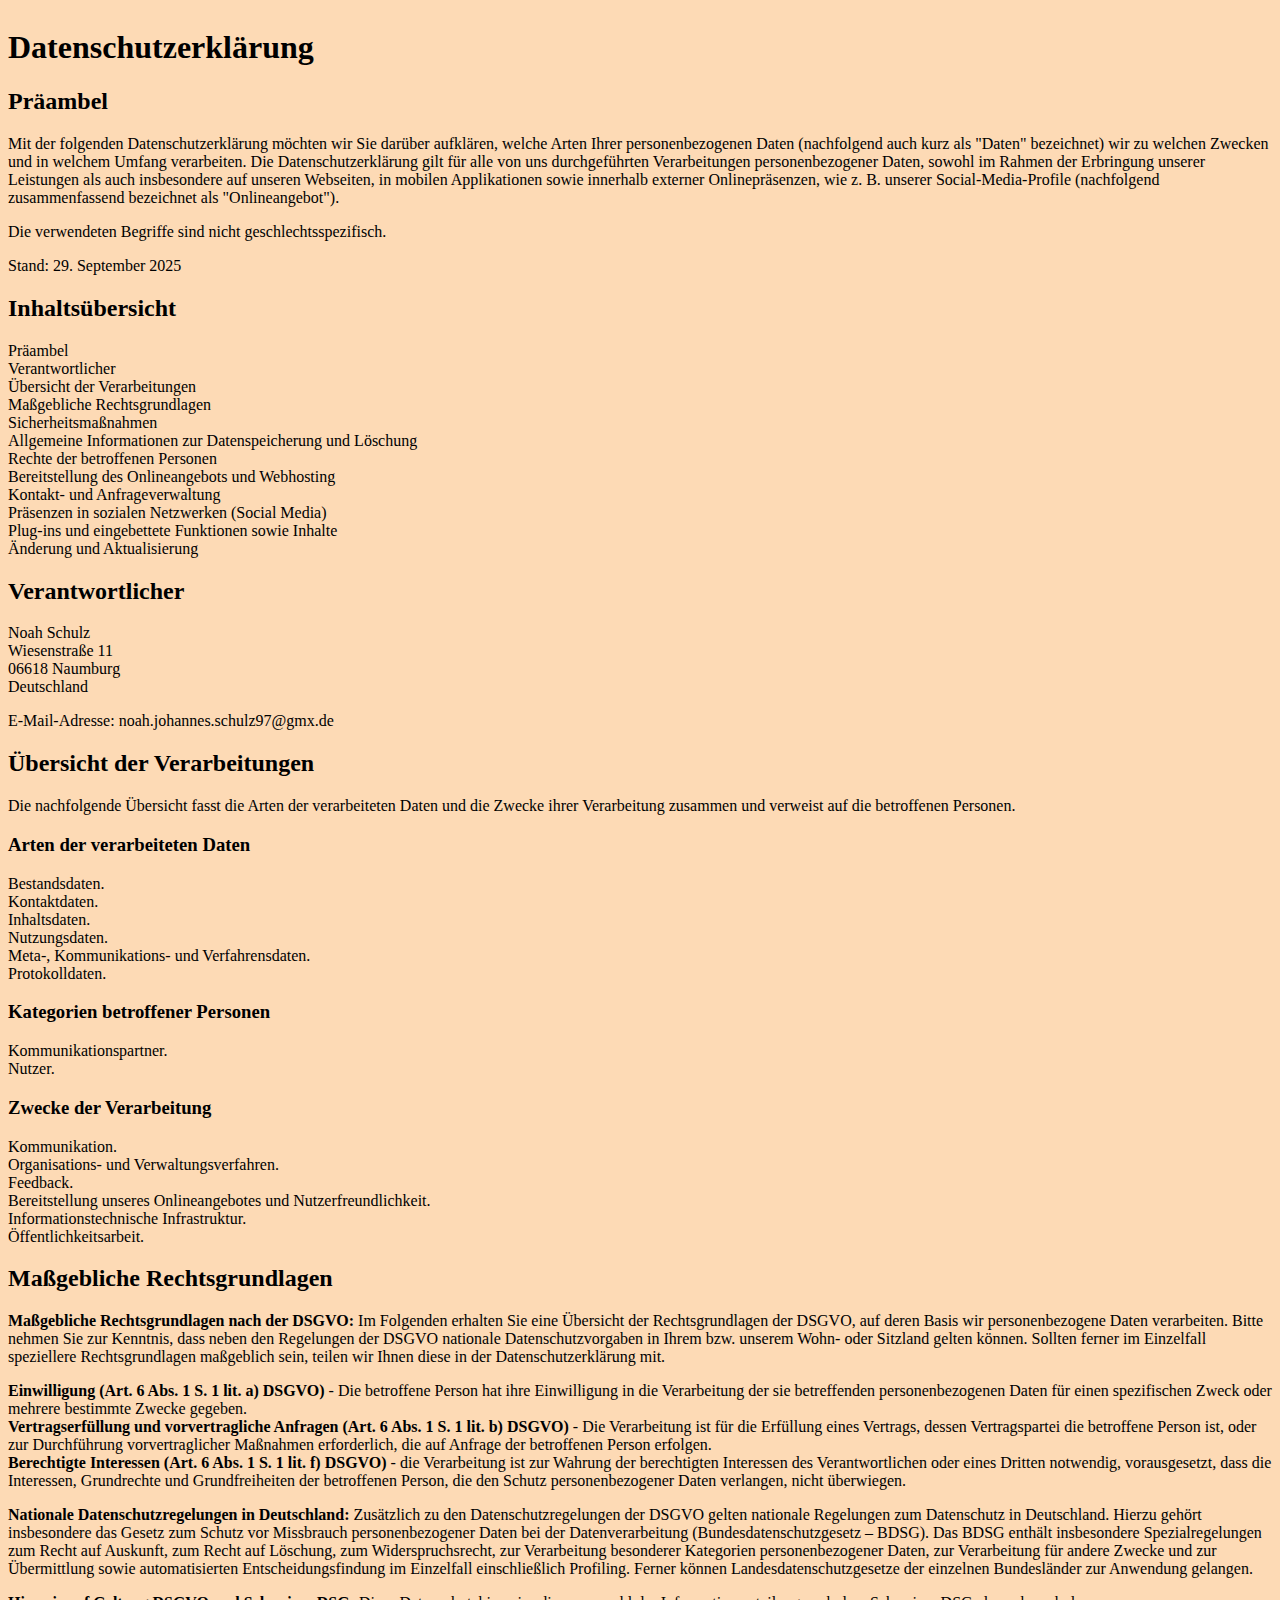
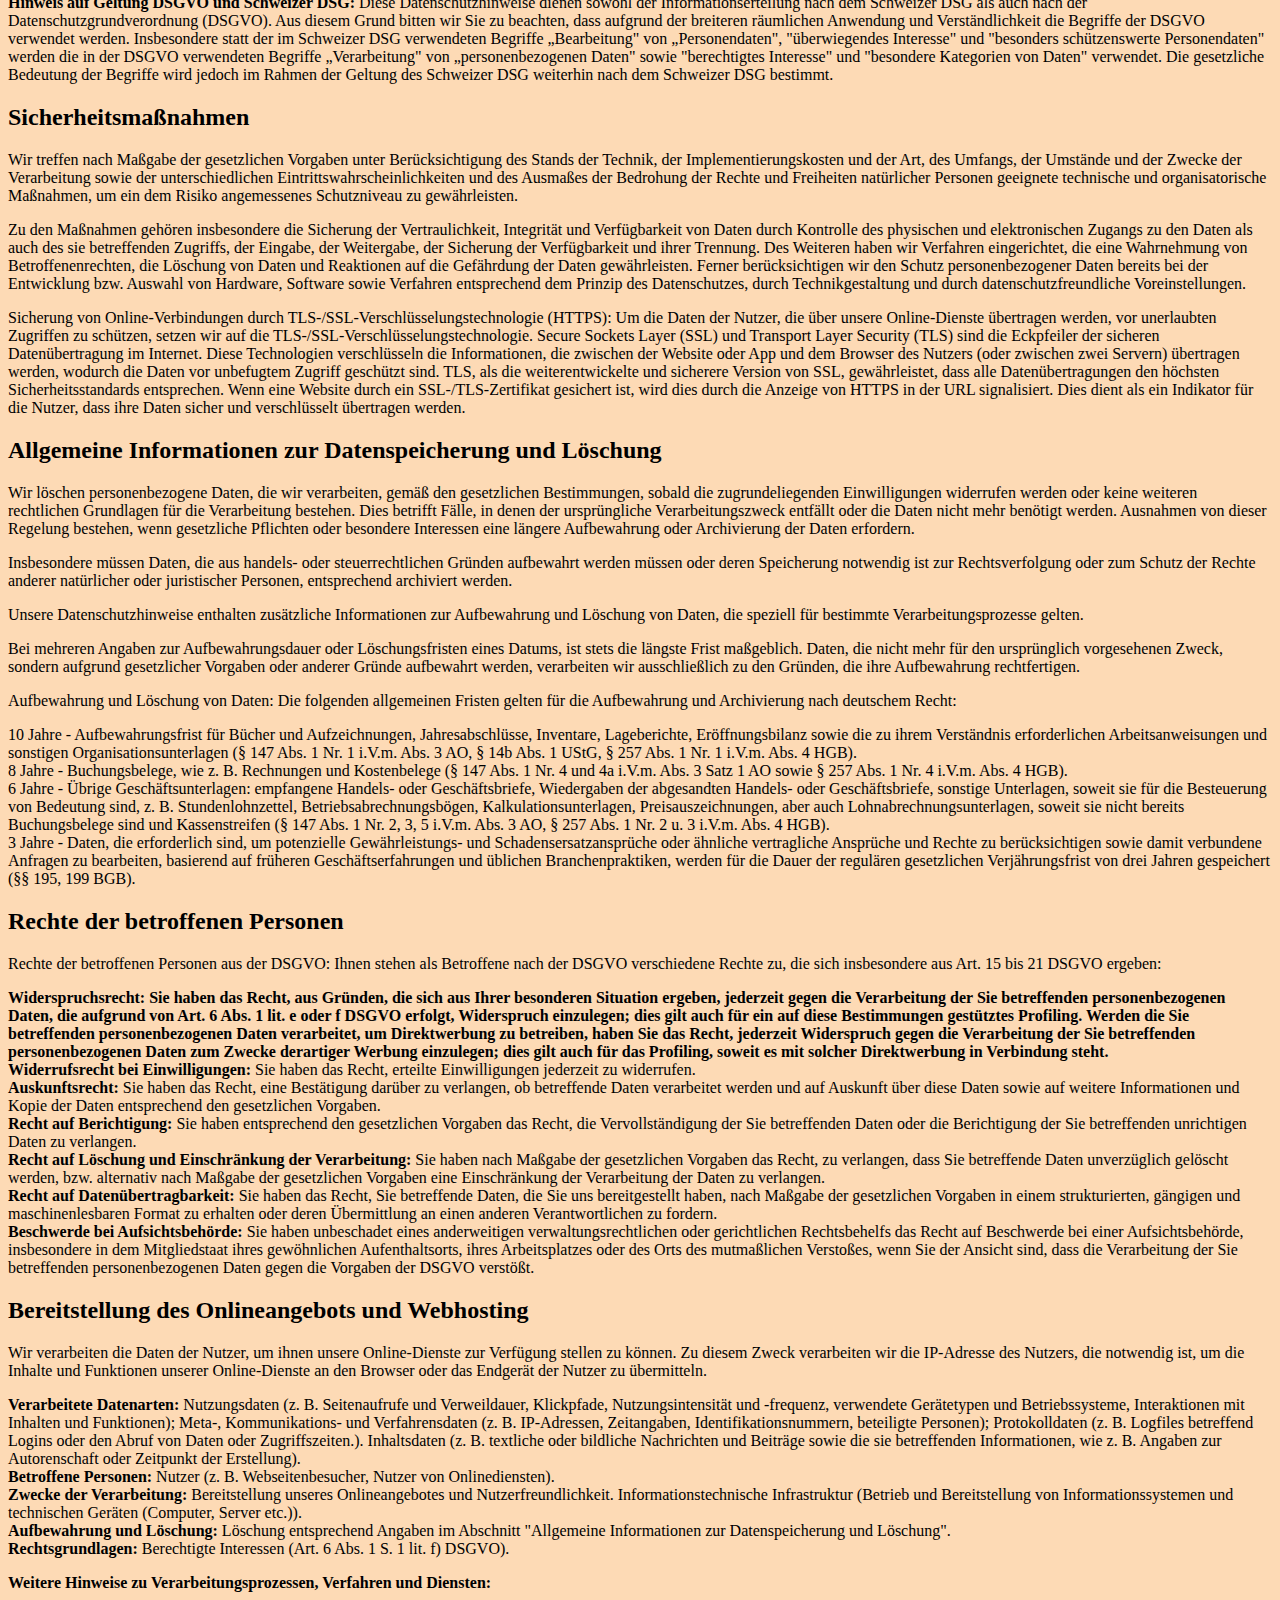
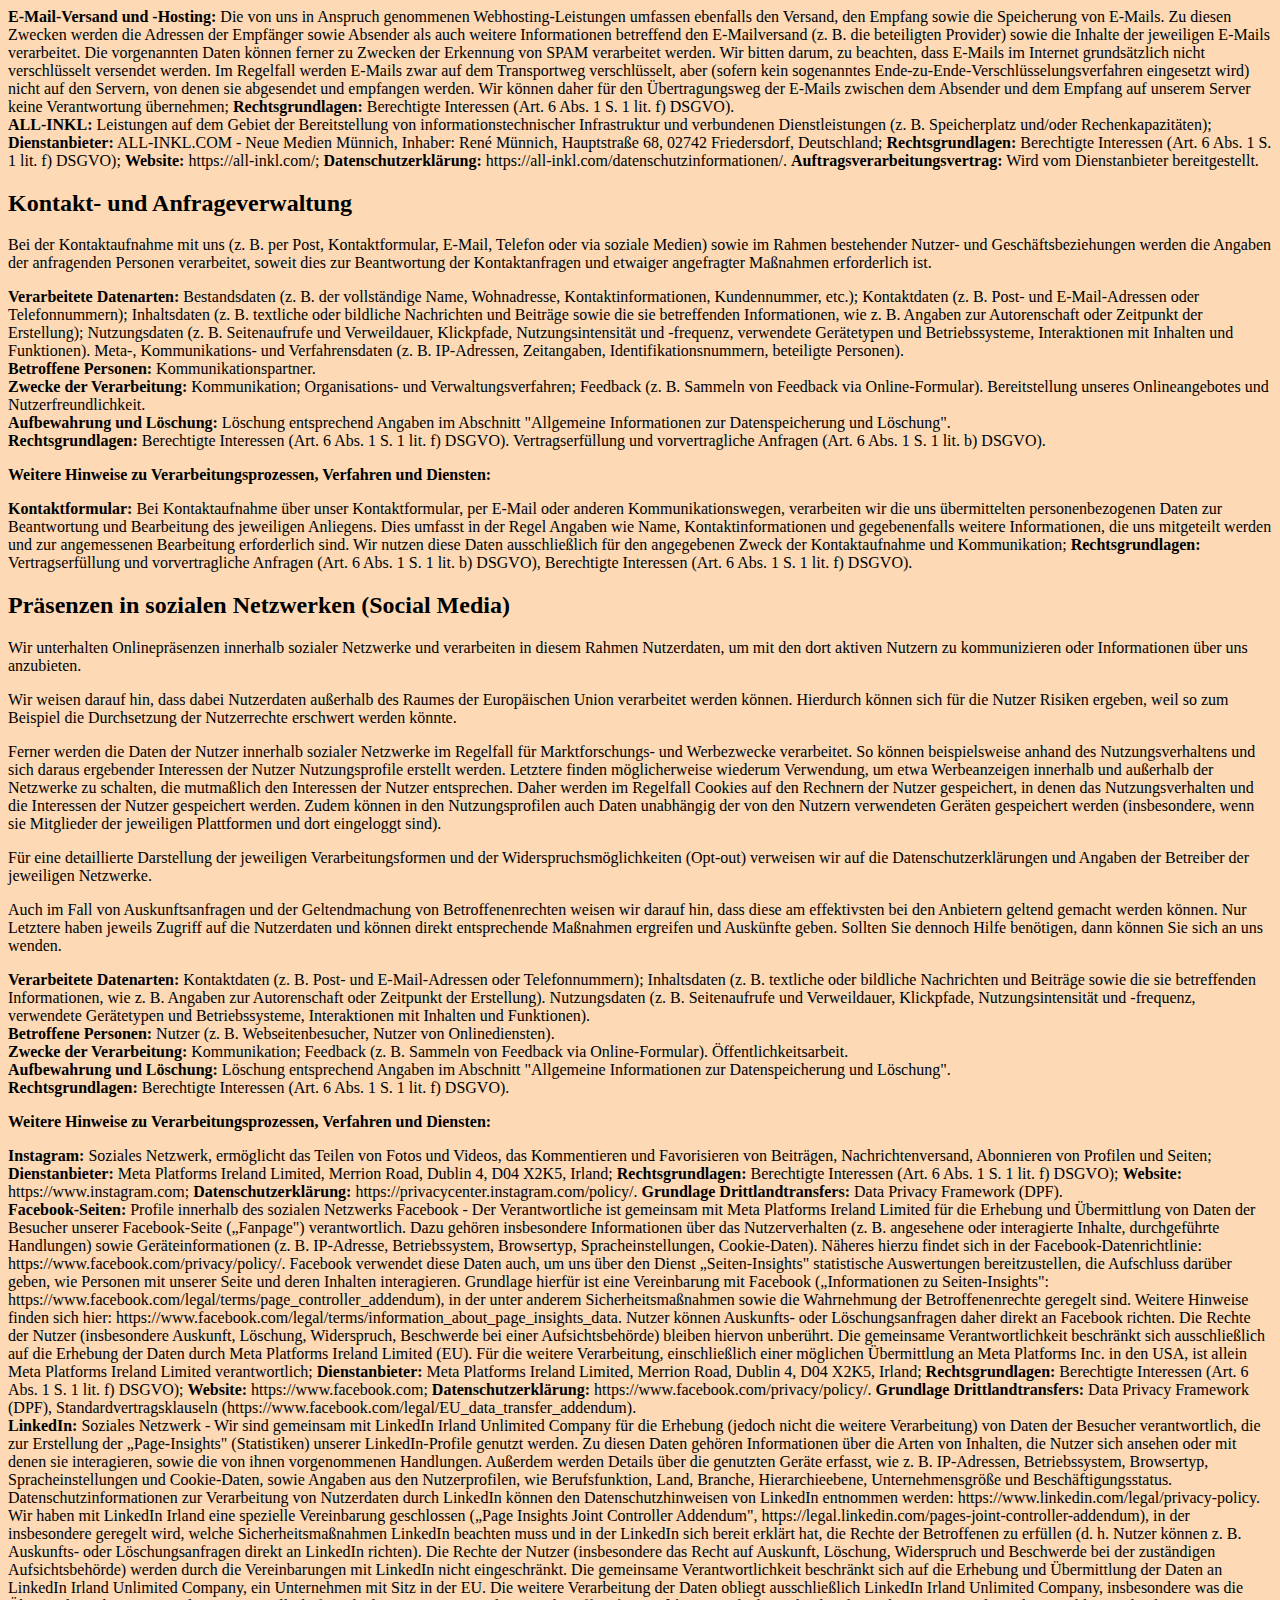
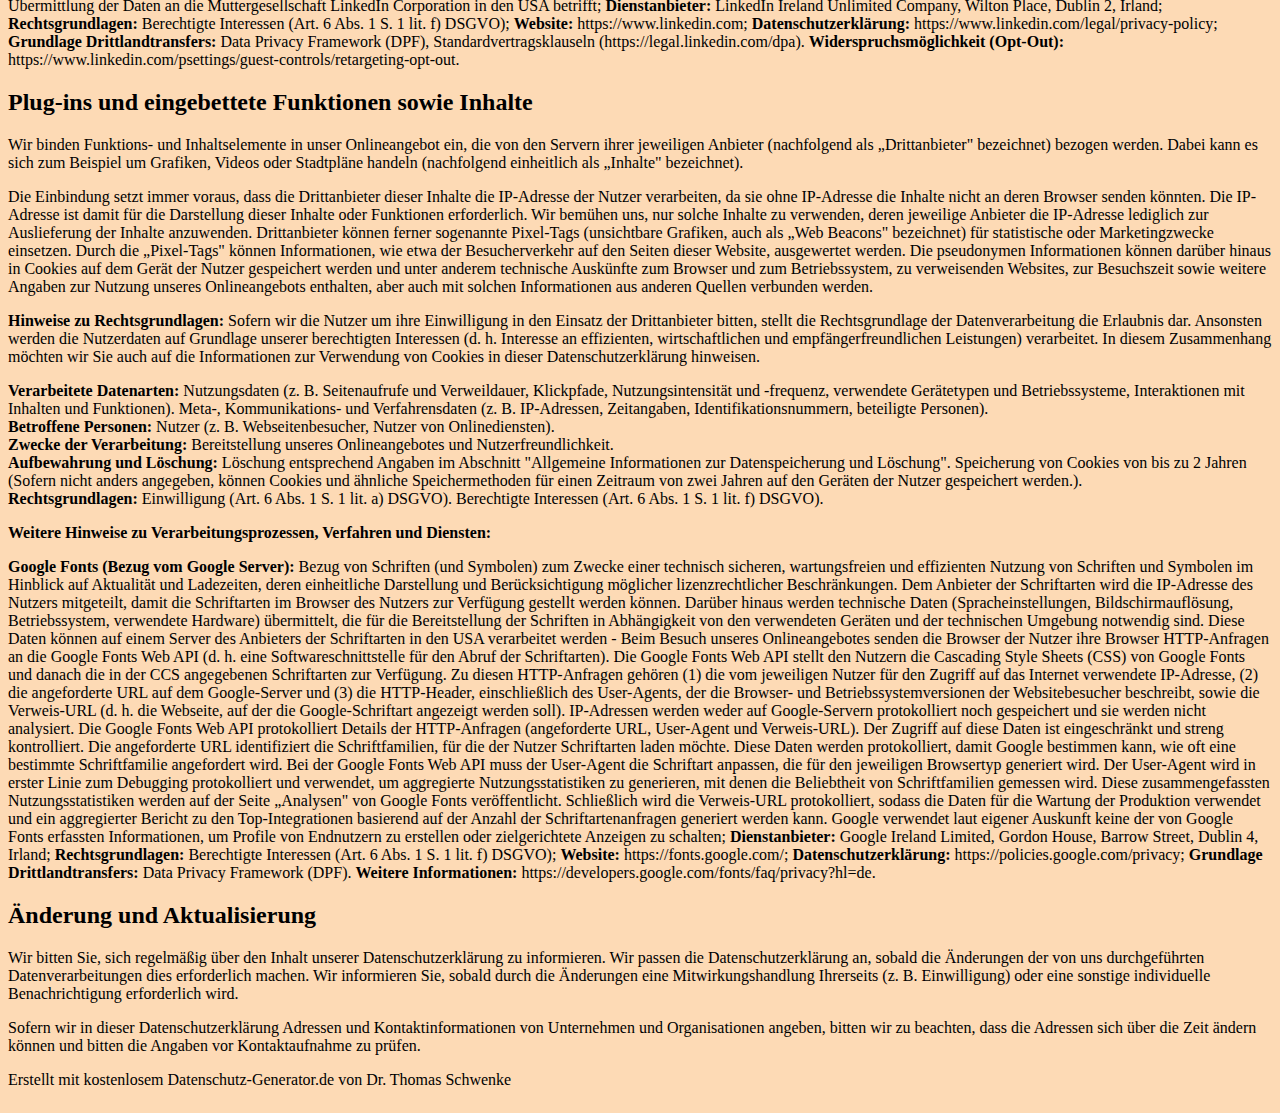
<file: html/datenschutz.html>
<!DOCTYPE html>
<html lang="de">
<head>
    <meta charset="UTF-8">
    <meta name="viewport" content="width=device-width, initial-scale=1.0">
    <title>Datenschutz</title>

    <link rel="stylesheet" href="/styles/datenschutz-impressum.css">
</head>
<body>
    <h1>Datenschutzerklärung</h1>
<h2 id="m716">Präambel</h2>
<p>Mit der folgenden Datenschutzerklärung möchten wir Sie darüber aufklären, welche Arten Ihrer personenbezogenen Daten (nachfolgend auch kurz als "Daten" bezeichnet) wir zu welchen Zwecken und in welchem Umfang verarbeiten. Die Datenschutzerklärung gilt für alle von uns durchgeführten Verarbeitungen personenbezogener Daten, sowohl im Rahmen der Erbringung unserer Leistungen als auch insbesondere auf unseren Webseiten, in mobilen Applikationen sowie innerhalb externer Onlinepräsenzen, wie z. B. unserer Social-Media-Profile (nachfolgend zusammenfassend bezeichnet als "Onlineangebot").</p>
<p>Die verwendeten Begriffe sind nicht geschlechtsspezifisch.</p>

<p>Stand: 29. September 2025</p><h2>Inhaltsübersicht</h2> <ul class="index"><li><a class="index-link" href="#m716">Präambel</a></li><li><a class="index-link" href="#m3">Verantwortlicher</a></li><li><a class="index-link" href="#mOverview">Übersicht der Verarbeitungen</a></li><li><a class="index-link" href="#m2427">Maßgebliche Rechtsgrundlagen</a></li><li><a class="index-link" href="#m27">Sicherheitsmaßnahmen</a></li><li><a class="index-link" href="#m12">Allgemeine Informationen zur Datenspeicherung und Löschung</a></li><li><a class="index-link" href="#m10">Rechte der betroffenen Personen</a></li><li><a class="index-link" href="#m225">Bereitstellung des Onlineangebots und Webhosting</a></li><li><a class="index-link" href="#m182">Kontakt- und Anfrageverwaltung</a></li><li><a class="index-link" href="#m136">Präsenzen in sozialen Netzwerken (Social Media)</a></li><li><a class="index-link" href="#m328">Plug-ins und eingebettete Funktionen sowie Inhalte</a></li><li><a class="index-link" href="#m15">Änderung und Aktualisierung</a></li></ul><h2 id="m3">Verantwortlicher</h2><p>Noah Schulz<br>Wiesenstraße 11<br>06618 Naumburg<br>Deutschland</p>
<p>E-Mail-Adresse: <a href="mailto:noah.johannes.schulz97@gmx.de">noah.johannes.schulz97@gmx.de</a></p>

<h2 id="mOverview">Übersicht der Verarbeitungen</h2><p>Die nachfolgende Übersicht fasst die Arten der verarbeiteten Daten und die Zwecke ihrer Verarbeitung zusammen und verweist auf die betroffenen Personen.</p><h3>Arten der verarbeiteten Daten</h3>
<ul><li>Bestandsdaten.</li><li>Kontaktdaten.</li><li>Inhaltsdaten.</li><li>Nutzungsdaten.</li><li>Meta-, Kommunikations- und Verfahrensdaten.</li><li>Protokolldaten.</li></ul><h3>Kategorien betroffener Personen</h3><ul><li>Kommunikationspartner.</li><li>Nutzer.</li></ul><h3>Zwecke der Verarbeitung</h3><ul><li>Kommunikation.</li><li>Organisations- und Verwaltungsverfahren.</li><li>Feedback.</li><li>Bereitstellung unseres Onlineangebotes und Nutzerfreundlichkeit.</li><li>Informationstechnische Infrastruktur.</li><li>Öffentlichkeitsarbeit.</li></ul><h2 id="m2427">Maßgebliche Rechtsgrundlagen</h2><p><strong>Maßgebliche Rechtsgrundlagen nach der DSGVO: </strong>Im Folgenden erhalten Sie eine Übersicht der Rechtsgrundlagen der DSGVO, auf deren Basis wir personenbezogene Daten verarbeiten. Bitte nehmen Sie zur Kenntnis, dass neben den Regelungen der DSGVO nationale Datenschutzvorgaben in Ihrem bzw. unserem Wohn- oder Sitzland gelten können. Sollten ferner im Einzelfall speziellere Rechtsgrundlagen maßgeblich sein, teilen wir Ihnen diese in der Datenschutzerklärung mit.</p>
 <ul><li><strong>Einwilligung (Art. 6 Abs. 1 S. 1 lit. a) DSGVO)</strong> - Die betroffene Person hat ihre Einwilligung in die Verarbeitung der sie betreffenden personenbezogenen Daten für einen spezifischen Zweck oder mehrere bestimmte Zwecke gegeben.</li><li><strong>Vertragserfüllung und vorvertragliche Anfragen (Art. 6 Abs. 1 S. 1 lit. b) DSGVO)</strong> - Die Verarbeitung ist für die Erfüllung eines Vertrags, dessen Vertragspartei die betroffene Person ist, oder zur Durchführung vorvertraglicher Maßnahmen erforderlich, die auf Anfrage der betroffenen Person erfolgen.</li><li><strong>Berechtigte Interessen (Art. 6 Abs. 1 S. 1 lit. f) DSGVO)</strong> - die Verarbeitung ist zur Wahrung der berechtigten Interessen des Verantwortlichen oder eines Dritten notwendig, vorausgesetzt, dass die Interessen, Grundrechte und Grundfreiheiten der betroffenen Person, die den Schutz personenbezogener Daten verlangen, nicht überwiegen.</li></ul><p><strong>Nationale Datenschutzregelungen in Deutschland: </strong>Zusätzlich zu den Datenschutzregelungen der DSGVO gelten nationale Regelungen zum Datenschutz in Deutschland. Hierzu gehört insbesondere das Gesetz zum Schutz vor Missbrauch personenbezogener Daten bei der Datenverarbeitung (Bundesdatenschutzgesetz – BDSG). Das BDSG enthält insbesondere Spezialregelungen zum Recht auf Auskunft, zum Recht auf Löschung, zum Widerspruchsrecht, zur Verarbeitung besonderer Kategorien personenbezogener Daten, zur Verarbeitung für andere Zwecke und zur Übermittlung sowie automatisierten Entscheidungsfindung im Einzelfall einschließlich Profiling. Ferner können Landesdatenschutzgesetze der einzelnen Bundesländer zur Anwendung gelangen.</p>
<p><strong>Hinweis auf Geltung DSGVO und Schweizer DSG: </strong>Diese Datenschutzhinweise dienen sowohl der Informationserteilung nach dem Schweizer DSG als auch nach der Datenschutzgrundverordnung (DSGVO). Aus diesem Grund bitten wir Sie zu beachten, dass aufgrund der breiteren räumlichen Anwendung und Verständlichkeit die Begriffe der DSGVO verwendet werden. Insbesondere statt der im Schweizer DSG verwendeten Begriffe „Bearbeitung" von „Personendaten", "überwiegendes Interesse" und "besonders schützenswerte Personendaten" werden die in der DSGVO verwendeten Begriffe „Verarbeitung" von „personenbezogenen Daten" sowie "berechtigtes Interesse" und "besondere Kategorien von Daten" verwendet. Die gesetzliche Bedeutung der Begriffe wird jedoch im Rahmen der Geltung des Schweizer DSG weiterhin nach dem Schweizer DSG bestimmt.</p>

<h2 id="m27">Sicherheitsmaßnahmen</h2><p>Wir treffen nach Maßgabe der gesetzlichen Vorgaben unter Berücksichtigung des Stands der Technik, der Implementierungskosten und der Art, des Umfangs, der Umstände und der Zwecke der Verarbeitung sowie der unterschiedlichen Eintrittswahrscheinlichkeiten und des Ausmaßes der Bedrohung der Rechte und Freiheiten natürlicher Personen geeignete technische und organisatorische Maßnahmen, um ein dem Risiko angemessenes Schutzniveau zu gewährleisten.</p>
<p>Zu den Maßnahmen gehören insbesondere die Sicherung der Vertraulichkeit, Integrität und Verfügbarkeit von Daten durch Kontrolle des physischen und elektronischen Zugangs zu den Daten als auch des sie betreffenden Zugriffs, der Eingabe, der Weitergabe, der Sicherung der Verfügbarkeit und ihrer Trennung. Des Weiteren haben wir Verfahren eingerichtet, die eine Wahrnehmung von Betroffenenrechten, die Löschung von Daten und Reaktionen auf die Gefährdung der Daten gewährleisten. Ferner berücksichtigen wir den Schutz personenbezogener Daten bereits bei der Entwicklung bzw. Auswahl von Hardware, Software sowie Verfahren entsprechend dem Prinzip des Datenschutzes, durch Technikgestaltung und durch datenschutzfreundliche Voreinstellungen.</p>
<p>Sicherung von Online-Verbindungen durch TLS-/SSL-Verschlüsselungstechnologie (HTTPS): Um die Daten der Nutzer, die über unsere Online-Dienste übertragen werden, vor unerlaubten Zugriffen zu schützen, setzen wir auf die TLS-/SSL-Verschlüsselungstechnologie. Secure Sockets Layer (SSL) und Transport Layer Security (TLS) sind die Eckpfeiler der sicheren Datenübertragung im Internet. Diese Technologien verschlüsseln die Informationen, die zwischen der Website oder App und dem Browser des Nutzers (oder zwischen zwei Servern) übertragen werden, wodurch die Daten vor unbefugtem Zugriff geschützt sind. TLS, als die weiterentwickelte und sicherere Version von SSL, gewährleistet, dass alle Datenübertragungen den höchsten Sicherheitsstandards entsprechen. Wenn eine Website durch ein SSL-/TLS-Zertifikat gesichert ist, wird dies durch die Anzeige von HTTPS in der URL signalisiert. Dies dient als ein Indikator für die Nutzer, dass ihre Daten sicher und verschlüsselt übertragen werden.</p>

<h2 id="m12">Allgemeine Informationen zur Datenspeicherung und Löschung</h2><p>Wir löschen personenbezogene Daten, die wir verarbeiten, gemäß den gesetzlichen Bestimmungen, sobald die zugrundeliegenden Einwilligungen widerrufen werden oder keine weiteren rechtlichen Grundlagen für die Verarbeitung bestehen. Dies betrifft Fälle, in denen der ursprüngliche Verarbeitungszweck entfällt oder die Daten nicht mehr benötigt werden. Ausnahmen von dieser Regelung bestehen, wenn gesetzliche Pflichten oder besondere Interessen eine längere Aufbewahrung oder Archivierung der Daten erfordern.</p>
<p>Insbesondere müssen Daten, die aus handels- oder steuerrechtlichen Gründen aufbewahrt werden müssen oder deren Speicherung notwendig ist zur Rechtsverfolgung oder zum Schutz der Rechte anderer natürlicher oder juristischer Personen, entsprechend archiviert werden.</p>
<p>Unsere Datenschutzhinweise enthalten zusätzliche Informationen zur Aufbewahrung und Löschung von Daten, die speziell für bestimmte Verarbeitungsprozesse gelten.</p>
<p>Bei mehreren Angaben zur Aufbewahrungsdauer oder Löschungsfristen eines Datums, ist stets die längste Frist maßgeblich. Daten, die nicht mehr für den ursprünglich vorgesehenen Zweck, sondern aufgrund gesetzlicher Vorgaben oder anderer Gründe aufbewahrt werden, verarbeiten wir ausschließlich zu den Gründen, die ihre Aufbewahrung rechtfertigen.</p>
<p>Aufbewahrung und Löschung von Daten: Die folgenden allgemeinen Fristen gelten für die Aufbewahrung und Archivierung nach deutschem Recht:</p><ul> <li>10 Jahre - Aufbewahrungsfrist für Bücher und Aufzeichnungen, Jahresabschlüsse, Inventare, Lageberichte, Eröffnungsbilanz sowie die zu ihrem Verständnis erforderlichen Arbeitsanweisungen und sonstigen Organisationsunterlagen (§ 147 Abs. 1 Nr. 1 i.V.m. Abs. 3 AO, § 14b Abs. 1 UStG, § 257 Abs. 1 Nr. 1 i.V.m. Abs. 4 HGB).</li><li>8 Jahre - Buchungsbelege, wie z. B. Rechnungen und Kostenbelege (§ 147 Abs. 1 Nr. 4 und 4a i.V.m. Abs. 3 Satz 1 AO sowie § 257 Abs. 1 Nr. 4 i.V.m. Abs. 4 HGB).</li><li>6 Jahre - Übrige Geschäftsunterlagen: empfangene Handels- oder Geschäftsbriefe, Wiedergaben der abgesandten Handels- oder Geschäftsbriefe, sonstige Unterlagen, soweit sie für die Besteuerung von Bedeutung sind, z. B. Stundenlohnzettel, Betriebsabrechnungsbögen, Kalkulationsunterlagen, Preisauszeichnungen, aber auch Lohnabrechnungsunterlagen, soweit sie nicht bereits Buchungsbelege sind und Kassenstreifen (§ 147 Abs. 1 Nr. 2, 3, 5 i.V.m. Abs. 3 AO, § 257 Abs. 1 Nr. 2 u. 3 i.V.m. Abs. 4 HGB).</li><li>3 Jahre - Daten, die erforderlich sind, um potenzielle Gewährleistungs- und Schadensersatzansprüche oder ähnliche vertragliche Ansprüche und Rechte zu berücksichtigen sowie damit verbundene Anfragen zu bearbeiten, basierend auf früheren Geschäftserfahrungen und üblichen Branchenpraktiken, werden für die Dauer der regulären gesetzlichen Verjährungsfrist von drei Jahren gespeichert (§§ 195, 199 BGB).</li> </ul>

<h2 id="m10">Rechte der betroffenen Personen</h2><p>Rechte der betroffenen Personen aus der DSGVO: Ihnen stehen als Betroffene nach der DSGVO verschiedene Rechte zu, die sich insbesondere aus Art. 15 bis 21 DSGVO ergeben:</p><ul><li><strong>Widerspruchsrecht: Sie haben das Recht, aus Gründen, die sich aus Ihrer besonderen Situation ergeben, jederzeit gegen die Verarbeitung der Sie betreffenden personenbezogenen Daten, die aufgrund von Art. 6 Abs. 1 lit. e oder f DSGVO erfolgt, Widerspruch einzulegen; dies gilt auch für ein auf diese Bestimmungen gestütztes Profiling. Werden die Sie betreffenden personenbezogenen Daten verarbeitet, um Direktwerbung zu betreiben, haben Sie das Recht, jederzeit Widerspruch gegen die Verarbeitung der Sie betreffenden personenbezogenen Daten zum Zwecke derartiger Werbung einzulegen; dies gilt auch für das Profiling, soweit es mit solcher Direktwerbung in Verbindung steht.</strong></li><li><strong>Widerrufsrecht bei Einwilligungen:</strong> Sie haben das Recht, erteilte Einwilligungen jederzeit zu widerrufen.</li><li><strong>Auskunftsrecht:</strong> Sie haben das Recht, eine Bestätigung darüber zu verlangen, ob betreffende Daten verarbeitet werden und auf Auskunft über diese Daten sowie auf weitere Informationen und Kopie der Daten entsprechend den gesetzlichen Vorgaben.</li><li><strong>Recht auf Berichtigung:</strong> Sie haben entsprechend den gesetzlichen Vorgaben das Recht, die Vervollständigung der Sie betreffenden Daten oder die Berichtigung der Sie betreffenden unrichtigen Daten zu verlangen.</li><li><strong>Recht auf Löschung und Einschränkung der Verarbeitung:</strong> Sie haben nach Maßgabe der gesetzlichen Vorgaben das Recht, zu verlangen, dass Sie betreffende Daten unverzüglich gelöscht werden, bzw. alternativ nach Maßgabe der gesetzlichen Vorgaben eine Einschränkung der Verarbeitung der Daten zu verlangen.</li><li><strong>Recht auf Datenübertragbarkeit:</strong> Sie haben das Recht, Sie betreffende Daten, die Sie uns bereitgestellt haben, nach Maßgabe der gesetzlichen Vorgaben in einem strukturierten, gängigen und maschinenlesbaren Format zu erhalten oder deren Übermittlung an einen anderen Verantwortlichen zu fordern.</li><li><strong>Beschwerde bei Aufsichtsbehörde:</strong> Sie haben unbeschadet eines anderweitigen verwaltungsrechtlichen oder gerichtlichen Rechtsbehelfs das Recht auf Beschwerde bei einer Aufsichtsbehörde, insbesondere in dem Mitgliedstaat ihres gewöhnlichen Aufenthaltsorts, ihres Arbeitsplatzes oder des Orts des mutmaßlichen Verstoßes, wenn Sie der Ansicht sind, dass die Verarbeitung der Sie betreffenden personenbezogenen Daten gegen die Vorgaben der DSGVO verstößt.</li></ul>

<h2 id="m225">Bereitstellung des Onlineangebots und Webhosting</h2><p>Wir verarbeiten die Daten der Nutzer, um ihnen unsere Online-Dienste zur Verfügung stellen zu können. Zu diesem Zweck verarbeiten wir die IP-Adresse des Nutzers, die notwendig ist, um die Inhalte und Funktionen unserer Online-Dienste an den Browser oder das Endgerät der Nutzer zu übermitteln.</p>
<ul class="m-elements"><li><strong>Verarbeitete Datenarten:</strong> Nutzungsdaten (z. B. Seitenaufrufe und Verweildauer, Klickpfade, Nutzungsintensität und -frequenz, verwendete Gerätetypen und Betriebssysteme, Interaktionen mit Inhalten und Funktionen); Meta-, Kommunikations- und Verfahrensdaten (z. B. IP-Adressen, Zeitangaben, Identifikationsnummern, beteiligte Personen); Protokolldaten (z. B. Logfiles betreffend Logins oder den Abruf von Daten oder Zugriffszeiten.). Inhaltsdaten (z. B. textliche oder bildliche Nachrichten und Beiträge sowie die sie betreffenden Informationen, wie z. B. Angaben zur Autorenschaft oder Zeitpunkt der Erstellung).</li><li><strong>Betroffene Personen:</strong> Nutzer (z. B. Webseitenbesucher, Nutzer von Onlinediensten).</li><li><strong>Zwecke der Verarbeitung:</strong> Bereitstellung unseres Onlineangebotes und Nutzerfreundlichkeit. Informationstechnische Infrastruktur (Betrieb und Bereitstellung von Informationssystemen und technischen Geräten (Computer, Server etc.)).</li><li><strong>Aufbewahrung und Löschung:</strong> Löschung entsprechend Angaben im Abschnitt "Allgemeine Informationen zur Datenspeicherung und Löschung".</li><li class=""><strong>Rechtsgrundlagen:</strong> Berechtigte Interessen (Art. 6 Abs. 1 S. 1 lit. f) DSGVO).</li></ul><p><strong>Weitere Hinweise zu Verarbeitungsprozessen, Verfahren und Diensten:</strong></p><ul class="m-elements"><li><strong>E-Mail-Versand und -Hosting: </strong>Die von uns in Anspruch genommenen Webhosting-Leistungen umfassen ebenfalls den Versand, den Empfang sowie die Speicherung von E-Mails. Zu diesen Zwecken werden die Adressen der Empfänger sowie Absender als auch weitere Informationen betreffend den E-Mailversand (z. B. die beteiligten Provider) sowie die Inhalte der jeweiligen E-Mails verarbeitet. Die vorgenannten Daten können ferner zu Zwecken der Erkennung von SPAM verarbeitet werden. Wir bitten darum, zu beachten, dass E-Mails im Internet grundsätzlich nicht verschlüsselt versendet werden. Im Regelfall werden E-Mails zwar auf dem Transportweg verschlüsselt, aber (sofern kein sogenanntes Ende-zu-Ende-Verschlüsselungsverfahren eingesetzt wird) nicht auf den Servern, von denen sie abgesendet und empfangen werden. Wir können daher für den Übertragungsweg der E-Mails zwischen dem Absender und dem Empfang auf unserem Server keine Verantwortung übernehmen; <span class=""><strong>Rechtsgrundlagen:</strong> Berechtigte Interessen (Art. 6 Abs. 1 S. 1 lit. f) DSGVO).</span></li><li><strong>ALL-INKL: </strong>Leistungen auf dem Gebiet der Bereitstellung von informationstechnischer Infrastruktur und verbundenen Dienstleistungen (z. B. Speicherplatz und/oder Rechenkapazitäten); <strong>Dienstanbieter:</strong> ALL-INKL.COM - Neue Medien Münnich, Inhaber: René Münnich, Hauptstraße 68, 02742 Friedersdorf, Deutschland; <span class=""><strong>Rechtsgrundlagen:</strong> Berechtigte Interessen (Art. 6 Abs. 1 S. 1 lit. f) DSGVO); </span><strong>Website:</strong> <a href="https://all-inkl.com/" target="_blank">https://all-inkl.com/</a>; <strong>Datenschutzerklärung:</strong> <a href="https://all-inkl.com/datenschutzinformationen/" target="_blank">https://all-inkl.com/datenschutzinformationen/</a>. <strong>Auftragsverarbeitungsvertrag:</strong> Wird vom Dienstanbieter bereitgestellt.</li></ul>
<h2 id="m182">Kontakt- und Anfrageverwaltung</h2><p>Bei der Kontaktaufnahme mit uns (z. B. per Post, Kontaktformular, E-Mail, Telefon oder via soziale Medien) sowie im Rahmen bestehender Nutzer- und Geschäftsbeziehungen werden die Angaben der anfragenden Personen verarbeitet, soweit dies zur Beantwortung der Kontaktanfragen und etwaiger angefragter Maßnahmen erforderlich ist.</p>
<ul class="m-elements"><li><strong>Verarbeitete Datenarten:</strong> Bestandsdaten (z. B. der vollständige Name, Wohnadresse, Kontaktinformationen, Kundennummer, etc.); Kontaktdaten (z. B. Post- und E-Mail-Adressen oder Telefonnummern); Inhaltsdaten (z. B. textliche oder bildliche Nachrichten und Beiträge sowie die sie betreffenden Informationen, wie z. B. Angaben zur Autorenschaft oder Zeitpunkt der Erstellung); Nutzungsdaten (z. B. Seitenaufrufe und Verweildauer, Klickpfade, Nutzungsintensität und -frequenz, verwendete Gerätetypen und Betriebssysteme, Interaktionen mit Inhalten und Funktionen). Meta-, Kommunikations- und Verfahrensdaten (z. B. IP-Adressen, Zeitangaben, Identifikationsnummern, beteiligte Personen).</li><li><strong>Betroffene Personen:</strong> Kommunikationspartner.</li><li><strong>Zwecke der Verarbeitung:</strong> Kommunikation; Organisations- und Verwaltungsverfahren; Feedback (z. B. Sammeln von Feedback via Online-Formular). Bereitstellung unseres Onlineangebotes und Nutzerfreundlichkeit.</li><li><strong>Aufbewahrung und Löschung:</strong> Löschung entsprechend Angaben im Abschnitt "Allgemeine Informationen zur Datenspeicherung und Löschung".</li><li class=""><strong>Rechtsgrundlagen:</strong> Berechtigte Interessen (Art. 6 Abs. 1 S. 1 lit. f) DSGVO). Vertragserfüllung und vorvertragliche Anfragen (Art. 6 Abs. 1 S. 1 lit. b) DSGVO).</li></ul><p><strong>Weitere Hinweise zu Verarbeitungsprozessen, Verfahren und Diensten:</strong></p><ul class="m-elements"><li><strong>Kontaktformular: </strong>Bei Kontaktaufnahme über unser Kontaktformular, per E-Mail oder anderen Kommunikationswegen, verarbeiten wir die uns übermittelten personenbezogenen Daten zur Beantwortung und Bearbeitung des jeweiligen Anliegens. Dies umfasst in der Regel Angaben wie Name, Kontaktinformationen und gegebenenfalls weitere Informationen, die uns mitgeteilt werden und zur angemessenen Bearbeitung erforderlich sind. Wir nutzen diese Daten ausschließlich für den angegebenen Zweck der Kontaktaufnahme und Kommunikation; <span class=""><strong>Rechtsgrundlagen:</strong> Vertragserfüllung und vorvertragliche Anfragen (Art. 6 Abs. 1 S. 1 lit. b) DSGVO), Berechtigte Interessen (Art. 6 Abs. 1 S. 1 lit. f) DSGVO).</span></li></ul>
<h2 id="m136">Präsenzen in sozialen Netzwerken (Social Media)</h2><p>Wir unterhalten Onlinepräsenzen innerhalb sozialer Netzwerke und verarbeiten in diesem Rahmen Nutzerdaten, um mit den dort aktiven Nutzern zu kommunizieren oder Informationen über uns anzubieten.</p>
<p>Wir weisen darauf hin, dass dabei Nutzerdaten außerhalb des Raumes der Europäischen Union verarbeitet werden können. Hierdurch können sich für die Nutzer Risiken ergeben, weil so zum Beispiel die Durchsetzung der Nutzerrechte erschwert werden könnte.</p>
<p>Ferner werden die Daten der Nutzer innerhalb sozialer Netzwerke im Regelfall für Marktforschungs- und Werbezwecke verarbeitet. So können beispielsweise anhand des Nutzungsverhaltens und sich daraus ergebender Interessen der Nutzer Nutzungsprofile erstellt werden. Letztere finden möglicherweise wiederum Verwendung, um etwa Werbeanzeigen innerhalb und außerhalb der Netzwerke zu schalten, die mutmaßlich den Interessen der Nutzer entsprechen. Daher werden im Regelfall Cookies auf den Rechnern der Nutzer gespeichert, in denen das Nutzungsverhalten und die Interessen der Nutzer gespeichert werden. Zudem können in den Nutzungsprofilen auch Daten unabhängig der von den Nutzern verwendeten Geräten gespeichert werden (insbesondere, wenn sie Mitglieder der jeweiligen Plattformen und dort eingeloggt sind).</p>
<p>Für eine detaillierte Darstellung der jeweiligen Verarbeitungsformen und der Widerspruchsmöglichkeiten (Opt-out) verweisen wir auf die Datenschutzerklärungen und Angaben der Betreiber der jeweiligen Netzwerke.</p>
<p>Auch im Fall von Auskunftsanfragen und der Geltendmachung von Betroffenenrechten weisen wir darauf hin, dass diese am effektivsten bei den Anbietern geltend gemacht werden können. Nur Letztere haben jeweils Zugriff auf die Nutzerdaten und können direkt entsprechende Maßnahmen ergreifen und Auskünfte geben. Sollten Sie dennoch Hilfe benötigen, dann können Sie sich an uns wenden.</p>
<ul class="m-elements"><li><strong>Verarbeitete Datenarten:</strong> Kontaktdaten (z. B. Post- und E-Mail-Adressen oder Telefonnummern); Inhaltsdaten (z. B. textliche oder bildliche Nachrichten und Beiträge sowie die sie betreffenden Informationen, wie z. B. Angaben zur Autorenschaft oder Zeitpunkt der Erstellung). Nutzungsdaten (z. B. Seitenaufrufe und Verweildauer, Klickpfade, Nutzungsintensität und -frequenz, verwendete Gerätetypen und Betriebssysteme, Interaktionen mit Inhalten und Funktionen).</li><li><strong>Betroffene Personen:</strong> Nutzer (z. B. Webseitenbesucher, Nutzer von Onlinediensten).</li><li><strong>Zwecke der Verarbeitung:</strong> Kommunikation; Feedback (z. B. Sammeln von Feedback via Online-Formular). Öffentlichkeitsarbeit.</li><li><strong>Aufbewahrung und Löschung:</strong> Löschung entsprechend Angaben im Abschnitt "Allgemeine Informationen zur Datenspeicherung und Löschung".</li><li class=""><strong>Rechtsgrundlagen:</strong> Berechtigte Interessen (Art. 6 Abs. 1 S. 1 lit. f) DSGVO).</li></ul><p><strong>Weitere Hinweise zu Verarbeitungsprozessen, Verfahren und Diensten:</strong></p><ul class="m-elements"><li><strong>Instagram: </strong>Soziales Netzwerk, ermöglicht das Teilen von Fotos und Videos, das Kommentieren und Favorisieren von Beiträgen, Nachrichtenversand, Abonnieren von Profilen und Seiten; <strong>Dienstanbieter:</strong> Meta Platforms Ireland Limited, Merrion Road, Dublin 4, D04 X2K5, Irland; <span class=""><strong>Rechtsgrundlagen:</strong> Berechtigte Interessen (Art. 6 Abs. 1 S. 1 lit. f) DSGVO); </span><strong>Website:</strong> <a href="https://www.instagram.com" target="_blank">https://www.instagram.com</a>; <strong>Datenschutzerklärung:</strong> <a href="https://privacycenter.instagram.com/policy/" target="_blank">https://privacycenter.instagram.com/policy/</a>. <strong>Grundlage Drittlandtransfers:</strong> Data Privacy Framework (DPF).</li><li><strong>Facebook-Seiten: </strong>Profile innerhalb des sozialen Netzwerks Facebook - Der Verantwortliche ist gemeinsam mit Meta Platforms Ireland Limited für die Erhebung und Übermittlung von Daten der Besucher unserer Facebook-Seite („Fanpage") verantwortlich. Dazu gehören insbesondere Informationen über das Nutzerverhalten (z. B. angesehene oder interagierte Inhalte, durchgeführte Handlungen) sowie Geräteinformationen (z. B. IP-Adresse, Betriebssystem, Browsertyp, Spracheinstellungen, Cookie-Daten). Näheres hierzu findet sich in der Facebook-Datenrichtlinie: <a href="https://www.facebook.com/privacy/policy/" target="_blank">https://www.facebook.com/privacy/policy/.</a> Facebook verwendet diese Daten auch, um uns über den Dienst „Seiten-Insights" statistische Auswertungen bereitzustellen, die Aufschluss darüber geben, wie Personen mit unserer Seite und deren Inhalten interagieren. Grundlage hierfür ist eine Vereinbarung mit Facebook („Informationen zu Seiten-Insights": <a href="https://www.facebook.com/legal/terms/page_controller_addendum" target="_blank">https://www.facebook.com/legal/terms/page_controller_addendum</a>), in der unter anderem Sicherheitsmaßnahmen sowie die Wahrnehmung der Betroffenenrechte geregelt sind. Weitere Hinweise finden sich hier: <a href="https://www.facebook.com/legal/terms/information_about_page_insights_data" target="_blank">https://www.facebook.com/legal/terms/information_about_page_insights_data.</a> Nutzer können Auskunfts- oder Löschungsanfragen daher direkt an Facebook richten. Die Rechte der Nutzer (insbesondere Auskunft, Löschung, Widerspruch, Beschwerde bei einer Aufsichtsbehörde) bleiben hiervon unberührt. Die gemeinsame Verantwortlichkeit beschränkt sich ausschließlich auf die Erhebung der Daten durch Meta Platforms Ireland Limited (EU). Für die weitere Verarbeitung, einschließlich einer möglichen Übermittlung an Meta Platforms Inc. in den USA, ist allein Meta Platforms Ireland Limited verantwortlich; <strong>Dienstanbieter:</strong> Meta Platforms Ireland Limited, Merrion Road, Dublin 4, D04 X2K5, Irland; <span class=""><strong>Rechtsgrundlagen:</strong> Berechtigte Interessen (Art. 6 Abs. 1 S. 1 lit. f) DSGVO); </span><strong>Website:</strong> <a href="https://www.facebook.com" target="_blank">https://www.facebook.com</a>; <strong>Datenschutzerklärung:</strong> <a href="https://www.facebook.com/privacy/policy/" target="_blank">https://www.facebook.com/privacy/policy/</a>. <strong>Grundlage Drittlandtransfers:</strong> Data Privacy Framework (DPF), Standardvertragsklauseln (<a href="https://www.facebook.com/legal/EU_data_transfer_addendum" target="_blank">https://www.facebook.com/legal/EU_data_transfer_addendum</a>).</li><li><strong>LinkedIn: </strong>Soziales Netzwerk - Wir sind gemeinsam mit LinkedIn Irland Unlimited Company für die Erhebung (jedoch nicht die weitere Verarbeitung) von Daten der Besucher verantwortlich, die zur Erstellung der „Page-Insights" (Statistiken) unserer LinkedIn-Profile genutzt werden. Zu diesen Daten gehören Informationen über die Arten von Inhalten, die Nutzer sich ansehen oder mit denen sie interagieren, sowie die von ihnen vorgenommenen Handlungen. Außerdem werden Details über die genutzten Geräte erfasst, wie z. B. IP-Adressen, Betriebssystem, Browsertyp, Spracheinstellungen und Cookie-Daten, sowie Angaben aus den Nutzerprofilen, wie Berufsfunktion, Land, Branche, Hierarchieebene, Unternehmensgröße und Beschäftigungsstatus. Datenschutzinformationen zur Verarbeitung von Nutzerdaten durch LinkedIn können den Datenschutzhinweisen von LinkedIn entnommen werden: <a href="https://www.linkedin.com/legal/privacy-policy" target="_blank">https://www.linkedin.com/legal/privacy-policy.</a><br>Wir haben mit LinkedIn Irland eine spezielle Vereinbarung geschlossen („Page Insights Joint Controller Addendum", <a href="https://legal.linkedin.com/pages-joint-controller-addendum" target="_blank">https://legal.linkedin.com/pages-joint-controller-addendum</a>), in der insbesondere geregelt wird, welche Sicherheitsmaßnahmen LinkedIn beachten muss und in der LinkedIn sich bereit erklärt hat, die Rechte der Betroffenen zu erfüllen (d. h. Nutzer können z. B. Auskunfts- oder Löschungsanfragen direkt an LinkedIn richten). Die Rechte der Nutzer (insbesondere das Recht auf Auskunft, Löschung, Widerspruch und Beschwerde bei der zuständigen Aufsichtsbehörde) werden durch die Vereinbarungen mit LinkedIn nicht eingeschränkt. Die gemeinsame Verantwortlichkeit beschränkt sich auf die Erhebung und Übermittlung der Daten an LinkedIn Irland Unlimited Company, ein Unternehmen mit Sitz in der EU. Die weitere Verarbeitung der Daten obliegt ausschließlich LinkedIn Irland Unlimited Company, insbesondere was die Übermittlung der Daten an die Muttergesellschaft LinkedIn Corporation in den USA betrifft; <strong>Dienstanbieter:</strong> LinkedIn Ireland Unlimited Company, Wilton Place, Dublin 2, Irland; <span class=""><strong>Rechtsgrundlagen:</strong> Berechtigte Interessen (Art. 6 Abs. 1 S. 1 lit. f) DSGVO); </span><strong>Website:</strong> <a href="https://www.linkedin.com" target="_blank">https://www.linkedin.com</a>; <strong>Datenschutzerklärung:</strong> <a href="https://www.linkedin.com/legal/privacy-policy" target="_blank">https://www.linkedin.com/legal/privacy-policy</a>; <strong>Grundlage Drittlandtransfers:</strong> Data Privacy Framework (DPF), Standardvertragsklauseln (<a href="https://legal.linkedin.com/dpa" target="_blank">https://legal.linkedin.com/dpa</a>). <strong>Widerspruchsmöglichkeit (Opt-Out):</strong> <a href="https://www.linkedin.com/psettings/guest-controls/retargeting-opt-out" target="_blank">https://www.linkedin.com/psettings/guest-controls/retargeting-opt-out</a>.</li></ul>
<h2 id="m328">Plug-ins und eingebettete Funktionen sowie Inhalte</h2><p>Wir binden Funktions- und Inhaltselemente in unser Onlineangebot ein, die von den Servern ihrer jeweiligen Anbieter (nachfolgend als „Drittanbieter" bezeichnet) bezogen werden. Dabei kann es sich zum Beispiel um Grafiken, Videos oder Stadtpläne handeln (nachfolgend einheitlich als „Inhalte" bezeichnet).</p>
<p>Die Einbindung setzt immer voraus, dass die Drittanbieter dieser Inhalte die IP-Adresse der Nutzer verarbeiten, da sie ohne IP-Adresse die Inhalte nicht an deren Browser senden könnten. Die IP-Adresse ist damit für die Darstellung dieser Inhalte oder Funktionen erforderlich. Wir bemühen uns, nur solche Inhalte zu verwenden, deren jeweilige Anbieter die IP-Adresse lediglich zur Auslieferung der Inhalte anzuwenden. Drittanbieter können ferner sogenannte Pixel-Tags (unsichtbare Grafiken, auch als „Web Beacons" bezeichnet) für statistische oder Marketingzwecke einsetzen. Durch die „Pixel-Tags" können Informationen, wie etwa der Besucherverkehr auf den Seiten dieser Website, ausgewertet werden. Die pseudonymen Informationen können darüber hinaus in Cookies auf dem Gerät der Nutzer gespeichert werden und unter anderem technische Auskünfte zum Browser und zum Betriebssystem, zu verweisenden Websites, zur Besuchszeit sowie weitere Angaben zur Nutzung unseres Onlineangebots enthalten, aber auch mit solchen Informationen aus anderen Quellen verbunden werden.</p>
<p><strong>Hinweise zu Rechtsgrundlagen:</strong> Sofern wir die Nutzer um ihre Einwilligung in den Einsatz der Drittanbieter bitten, stellt die Rechtsgrundlage der Datenverarbeitung die Erlaubnis dar. Ansonsten werden die Nutzerdaten auf Grundlage unserer berechtigten Interessen (d. h. Interesse an effizienten, wirtschaftlichen und empfängerfreundlichen Leistungen) verarbeitet. In diesem Zusammenhang möchten wir Sie auch auf die Informationen zur Verwendung von Cookies in dieser Datenschutzerklärung hinweisen.</p>
<ul class="m-elements"><li><strong>Verarbeitete Datenarten:</strong> Nutzungsdaten (z. B. Seitenaufrufe und Verweildauer, Klickpfade, Nutzungsintensität und -frequenz, verwendete Gerätetypen und Betriebssysteme, Interaktionen mit Inhalten und Funktionen). Meta-, Kommunikations- und Verfahrensdaten (z. B. IP-Adressen, Zeitangaben, Identifikationsnummern, beteiligte Personen).</li><li><strong>Betroffene Personen:</strong> Nutzer (z. B. Webseitenbesucher, Nutzer von Onlinediensten).</li><li><strong>Zwecke der Verarbeitung:</strong> Bereitstellung unseres Onlineangebotes und Nutzerfreundlichkeit.</li><li><strong>Aufbewahrung und Löschung:</strong> Löschung entsprechend Angaben im Abschnitt "Allgemeine Informationen zur Datenspeicherung und Löschung". Speicherung von Cookies von bis zu 2 Jahren (Sofern nicht anders angegeben, können Cookies und ähnliche Speichermethoden für einen Zeitraum von zwei Jahren auf den Geräten der Nutzer gespeichert werden.).</li><li class=""><strong>Rechtsgrundlagen:</strong> Einwilligung (Art. 6 Abs. 1 S. 1 lit. a) DSGVO). Berechtigte Interessen (Art. 6 Abs. 1 S. 1 lit. f) DSGVO).</li></ul><p><strong>Weitere Hinweise zu Verarbeitungsprozessen, Verfahren und Diensten:</strong></p><ul class="m-elements"><li><strong>Google Fonts (Bezug vom Google Server): </strong>Bezug von Schriften (und Symbolen) zum Zwecke einer technisch sicheren, wartungsfreien und effizienten Nutzung von Schriften und Symbolen im Hinblick auf Aktualität und Ladezeiten, deren einheitliche Darstellung und Berücksichtigung möglicher lizenzrechtlicher Beschränkungen. Dem Anbieter der Schriftarten wird die IP-Adresse des Nutzers mitgeteilt, damit die Schriftarten im Browser des Nutzers zur Verfügung gestellt werden können. Darüber hinaus werden technische Daten (Spracheinstellungen, Bildschirmauflösung, Betriebssystem, verwendete Hardware) übermittelt, die für die Bereitstellung der Schriften in Abhängigkeit von den verwendeten Geräten und der technischen Umgebung notwendig sind. Diese Daten können auf einem Server des Anbieters der Schriftarten in den USA verarbeitet werden - Beim Besuch unseres Onlineangebotes senden die Browser der Nutzer ihre Browser HTTP-Anfragen an die Google Fonts Web API (d. h. eine Softwareschnittstelle für den Abruf der Schriftarten). Die Google Fonts Web API stellt den Nutzern die Cascading Style Sheets (CSS) von Google Fonts und danach die in der CCS angegebenen Schriftarten zur Verfügung. Zu diesen HTTP-Anfragen gehören (1) die vom jeweiligen Nutzer für den Zugriff auf das Internet verwendete IP-Adresse, (2) die angeforderte URL auf dem Google-Server und (3) die HTTP-Header, einschließlich des User-Agents, der die Browser- und Betriebssystemversionen der Websitebesucher beschreibt, sowie die Verweis-URL (d. h. die Webseite, auf der die Google-Schriftart angezeigt werden soll). IP-Adressen werden weder auf Google-Servern protokolliert noch gespeichert und sie werden nicht analysiert. Die Google Fonts Web API protokolliert Details der HTTP-Anfragen (angeforderte URL, User-Agent und Verweis-URL). Der Zugriff auf diese Daten ist eingeschränkt und streng kontrolliert. Die angeforderte URL identifiziert die Schriftfamilien, für die der Nutzer Schriftarten laden möchte. Diese Daten werden protokolliert, damit Google bestimmen kann, wie oft eine bestimmte Schriftfamilie angefordert wird. Bei der Google Fonts Web API muss der User-Agent die Schriftart anpassen, die für den jeweiligen Browsertyp generiert wird. Der User-Agent wird in erster Linie zum Debugging protokolliert und verwendet, um aggregierte Nutzungsstatistiken zu generieren, mit denen die Beliebtheit von Schriftfamilien gemessen wird. Diese zusammengefassten Nutzungsstatistiken werden auf der Seite „Analysen" von Google Fonts veröffentlicht. Schließlich wird die Verweis-URL protokolliert, sodass die Daten für die Wartung der Produktion verwendet und ein aggregierter Bericht zu den Top-Integrationen basierend auf der Anzahl der Schriftartenanfragen generiert werden kann. Google verwendet laut eigener Auskunft keine der von Google Fonts erfassten Informationen, um Profile von Endnutzern zu erstellen oder zielgerichtete Anzeigen zu schalten; <strong>Dienstanbieter:</strong> Google Ireland Limited, Gordon House, Barrow Street, Dublin 4, Irland; <span class=""><strong>Rechtsgrundlagen:</strong> Berechtigte Interessen (Art. 6 Abs. 1 S. 1 lit. f) DSGVO); </span><strong>Website:</strong> <a href="https://fonts.google.com/" target="_blank">https://fonts.google.com/</a>; <strong>Datenschutzerklärung:</strong> <a href="https://policies.google.com/privacy" target="_blank">https://policies.google.com/privacy</a>; <strong>Grundlage Drittlandtransfers:</strong> Data Privacy Framework (DPF). <strong>Weitere Informationen:</strong> <a href="https://developers.google.com/fonts/faq/privacy?hl=de" target="_blank">https://developers.google.com/fonts/faq/privacy?hl=de</a>.</li></ul>
<h2 id="m15">Änderung und Aktualisierung</h2><p>Wir bitten Sie, sich regelmäßig über den Inhalt unserer Datenschutzerklärung zu informieren. Wir passen die Datenschutzerklärung an, sobald die Änderungen der von uns durchgeführten Datenverarbeitungen dies erforderlich machen. Wir informieren Sie, sobald durch die Änderungen eine Mitwirkungshandlung Ihrerseits (z. B. Einwilligung) oder eine sonstige individuelle Benachrichtigung erforderlich wird.</p>
<p>Sofern wir in dieser Datenschutzerklärung Adressen und Kontaktinformationen von Unternehmen und Organisationen angeben, bitten wir zu beachten, dass die Adressen sich über die Zeit ändern können und bitten die Angaben vor Kontaktaufnahme zu prüfen.</p>

<p class="seal"><a href="https://datenschutz-generator.de/" title="Rechtstext von Dr. Schwenke - für weitere Informationen bitte anklicken." target="_blank" rel="noopener noreferrer nofollow">Erstellt mit kostenlosem Datenschutz-Generator.de von Dr. Thomas Schwenke</a></p>
</body>
</html>
</file>
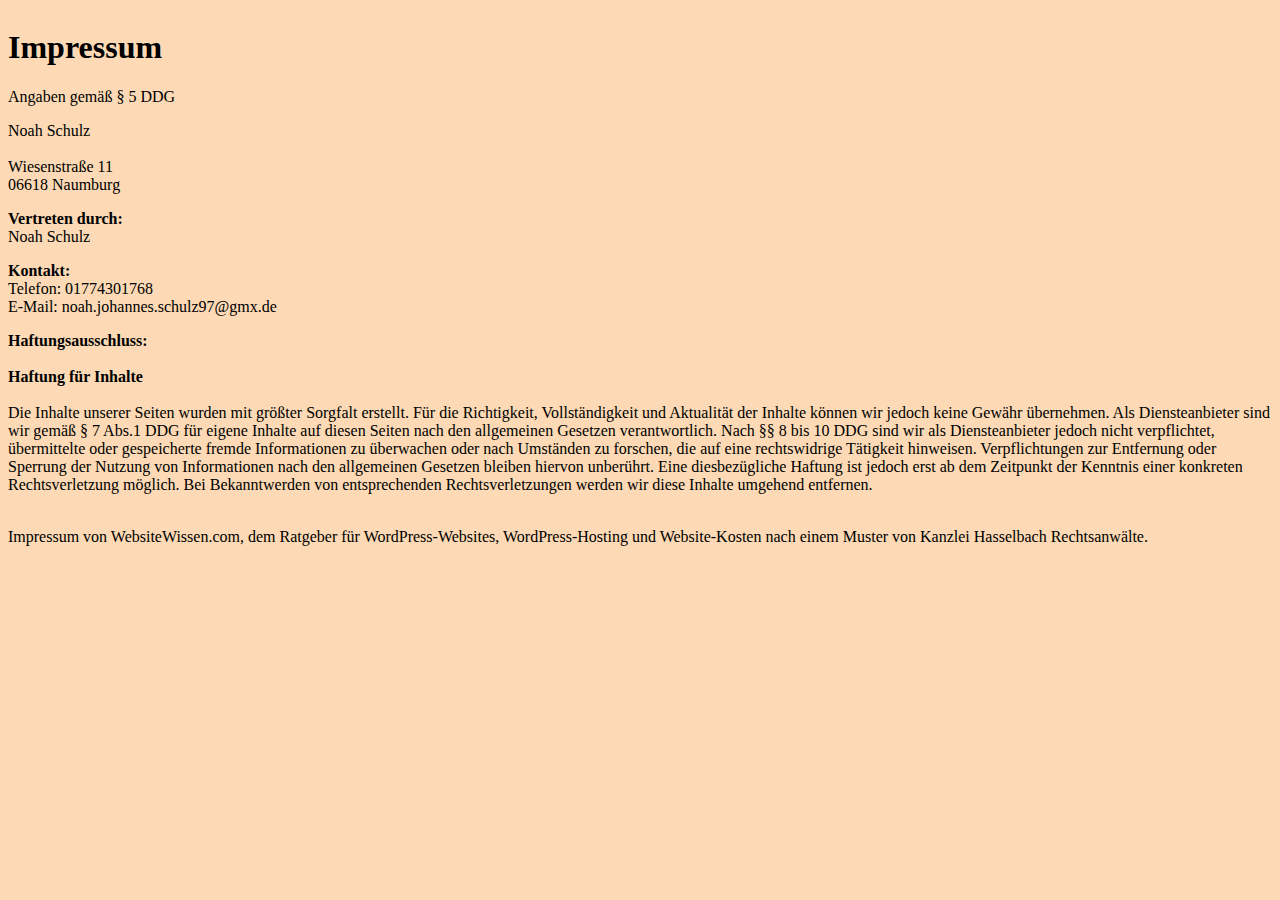
<file: html/impressum.html>
<!DOCTYPE html>
<html lang="de">
<head>
    <meta charset="UTF-8">
    <meta name="viewport" content="width=device-width, initial-scale=1.0">
    <title>Impressum</title>

    <link rel="stylesheet" href="/styles/datenschutz-impressum.css">
</head>
<body>
<h1>Impressum</h1><p>Angaben gemäß § 5 DDG</p><p>Noah Schulz<br> 
<br> 
Wiesenstraße 11<br> 
06618 Naumburg <br> 
</p><p> <strong>Vertreten durch: </strong><br>
Noah Schulz<br>
</p><p><strong>Kontakt:</strong> <br>
Telefon: 01774301768<br>
E-Mail: <a href='mailto:noah.johannes.schulz97@gmx.de'>noah.johannes.schulz97@gmx.de</a></br></p><p><strong>Haftungsausschluss: </strong><br><br><strong>Haftung für Inhalte</strong><br><br>
Die Inhalte unserer Seiten wurden mit größter Sorgfalt erstellt. Für die Richtigkeit, Vollständigkeit und Aktualität der Inhalte können wir jedoch keine Gewähr übernehmen. Als Diensteanbieter sind wir gemäß § 7 Abs.1 DDG für eigene Inhalte auf diesen Seiten nach den allgemeinen Gesetzen verantwortlich. Nach §§ 8 bis 10 DDG sind wir als Diensteanbieter jedoch nicht verpflichtet, übermittelte oder gespeicherte fremde Informationen zu überwachen oder nach Umständen zu forschen, die auf eine rechtswidrige Tätigkeit hinweisen. Verpflichtungen zur Entfernung oder Sperrung der Nutzung von Informationen nach den allgemeinen Gesetzen bleiben hiervon unberührt. Eine diesbezügliche Haftung ist jedoch erst ab dem Zeitpunkt der Kenntnis einer konkreten Rechtsverletzung möglich. Bei Bekanntwerden von entsprechenden Rechtsverletzungen werden wir diese Inhalte umgehend entfernen.</p><br> 
Impressum von <a href="https://websitewissen.com" rel="dofollow">WebsiteWissen.com</a>, dem Ratgeber für <a href="https://websitewissen.com/wordpress-website-erstellen" rel="dofollow">WordPress-Websites</a>, <a href="https://websitewissen.com/wordpress-hosting-vergleich" rel="dofollow">WordPress-Hosting</a> und <a href="https://websitewissen.com/website-kosten" rel="dofollow">Website-Kosten</a> nach einem Muster von <a href="https://www.kanzlei-hasselbach.de/" rel="dofollow">Kanzlei Hasselbach Rechtsanwälte</a>.

 
</body>
</html>
</file>
<file: styles/datenschutz-impressum.css>
*{
    box-sizing: border-box;
}

html{
    scroll-behavior: smooth;
    margin: 8px;
}

body {
    margin: 0;
    background-color: #fddab5;
    font-family: "Sour_Gummy";
}

a {
    text-decoration: none;
    color: black;
}

ul{
    list-style: none;
    padding: 0;
    
}
</file>
